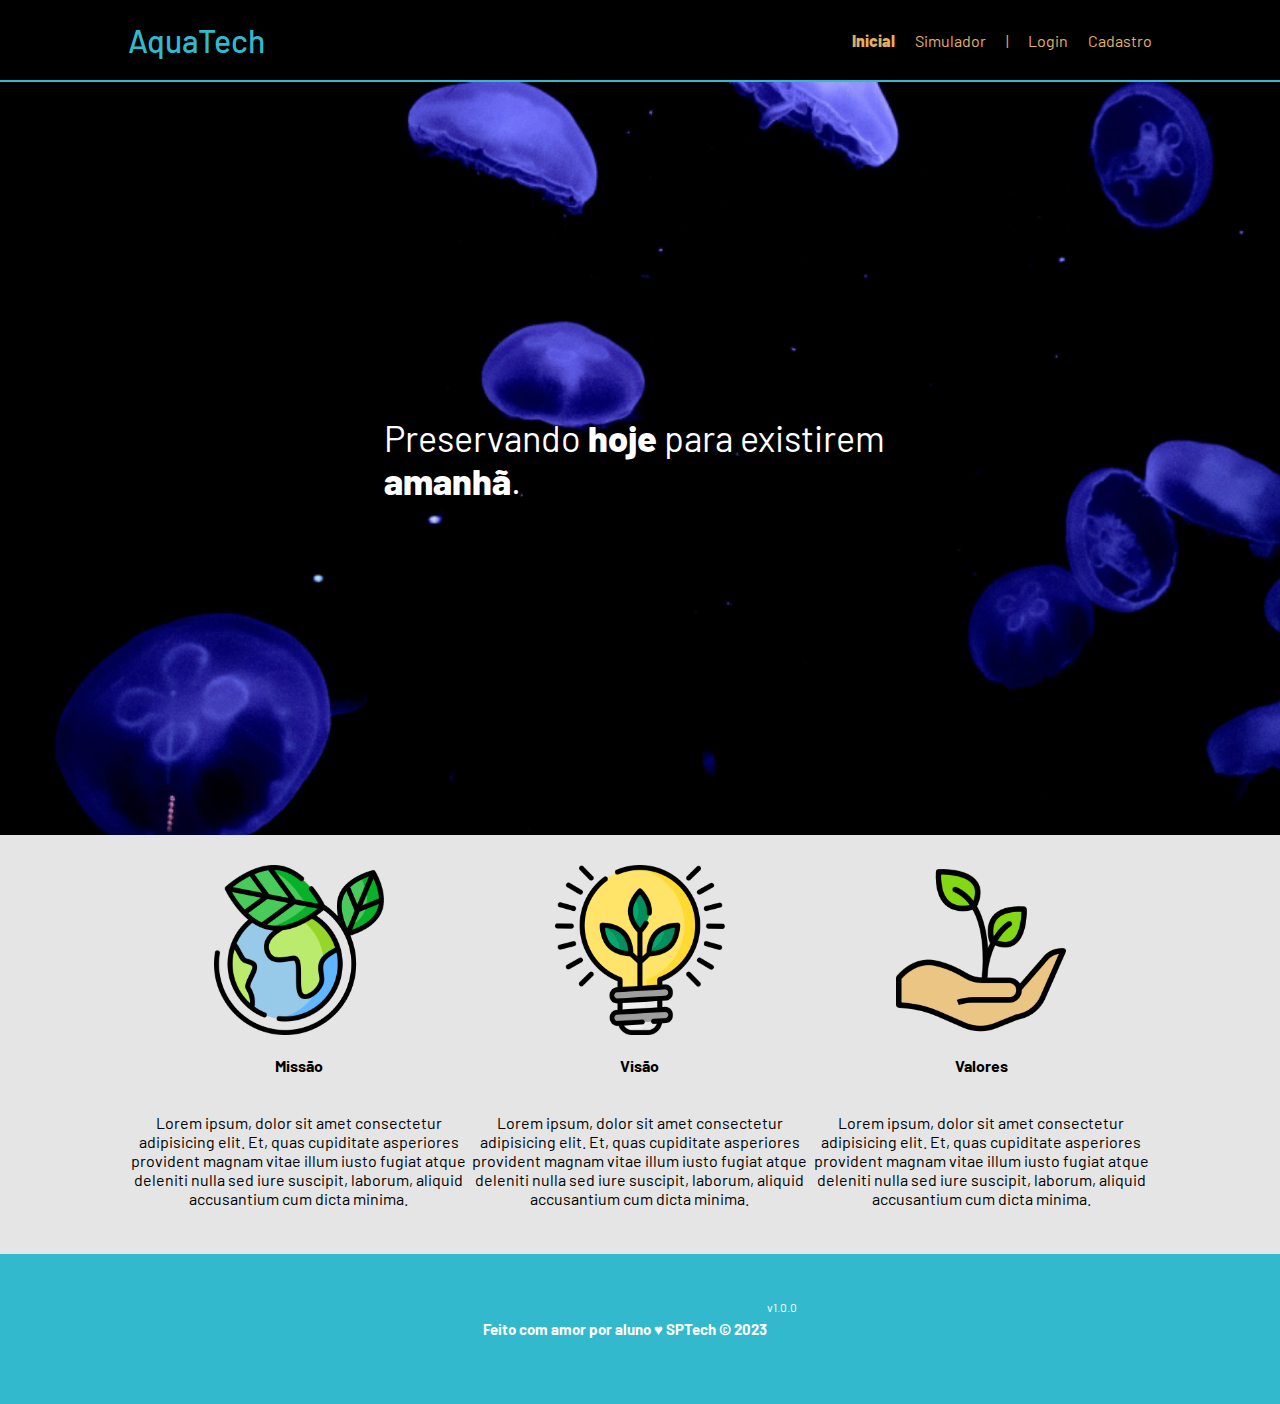
<file: web-data-viz-main/public/index.html>
<!DOCTYPE html>
<html lang="en">

<head>
    <meta charset="UTF-8">
    <meta http-equiv="X-UA-Compatible" content="IE=edge">
    <meta name="viewport" content="width=device-width, initial-scale=1.0">

    <title>AquaTech | Página Inicial</title>

    <script src="./js/sessao.js"></script>

    <link rel="stylesheet" href="./css/estilo.css">
    <link rel="icon" href="./assets/icon/favicon2.ico">
    <link rel="preconnect" href="https://fonts.gstatic.com">
</head>

<body>
    <div class="header">
      <div class="container">
        <h1 class="titulo">AquaTech</h1>
        <ul class="navbar">
          <li class="agora">
            <a href="#">Inicial</a>
          </li>
          <li>
            <a href="simulador.html">Simulador</a>
          </li>
          <li>|</li>
          <li>
            <a href="login.html">Login</a>
          </li>
          <li>
            <a href="cadastro.html">Cadastro</a>
          </li>
        </ul>
      </div>
    </div>
  
    <div class="banner">
      <div class="container">
        <p>Preservando <span>hoje</span> para existirem <span>amanhã</span>.</p>
      </div>
    </div>
  
    <div class="social">
      <div class="container">
        <div class="boxes">
          <div class="box">
            <img src="assets/imgs/planet-earth_color.png">
            <h4>Missão</h4>
            <p>Lorem ipsum, dolor sit amet consectetur adipisicing elit. Et, quas cupiditate asperiores provident magnam
              vitae illum iusto fugiat atque deleniti nulla sed iure suscipit, laborum, aliquid accusantium cum dicta
              minima.</p>
          </div>
          <div class="box">
            <img src="assets/imgs/lightbulb_color.png">
            <h4>Visão</h4>
            <p>Lorem ipsum, dolor sit amet consectetur adipisicing elit. Et, quas cupiditate asperiores provident magnam
              vitae illum iusto fugiat atque deleniti nulla sed iure suscipit, laborum, aliquid accusantium cum dicta
              minima.</p>
          </div>
          <div class="box">
            <img src="assets/imgs/growth_color.png">
            <h4>Valores</h4>
            <p>Lorem ipsum, dolor sit amet consectetur adipisicing elit. Et, quas cupiditate asperiores provident magnam
              vitae illum iusto fugiat atque deleniti nulla sed iure suscipit, laborum, aliquid accusantium cum dicta
              minima.</p>
          </div>
        </div>
      </div>
    </div>
  
    <div class="footer">
      <div class="container">
        <h4>Feito com amor por aluno &hearts; SPTech &copy; 2023</h4>
        <span class="version">v1.0.0</span>
      </div>
    </div>
  </body>

</html>
</file>
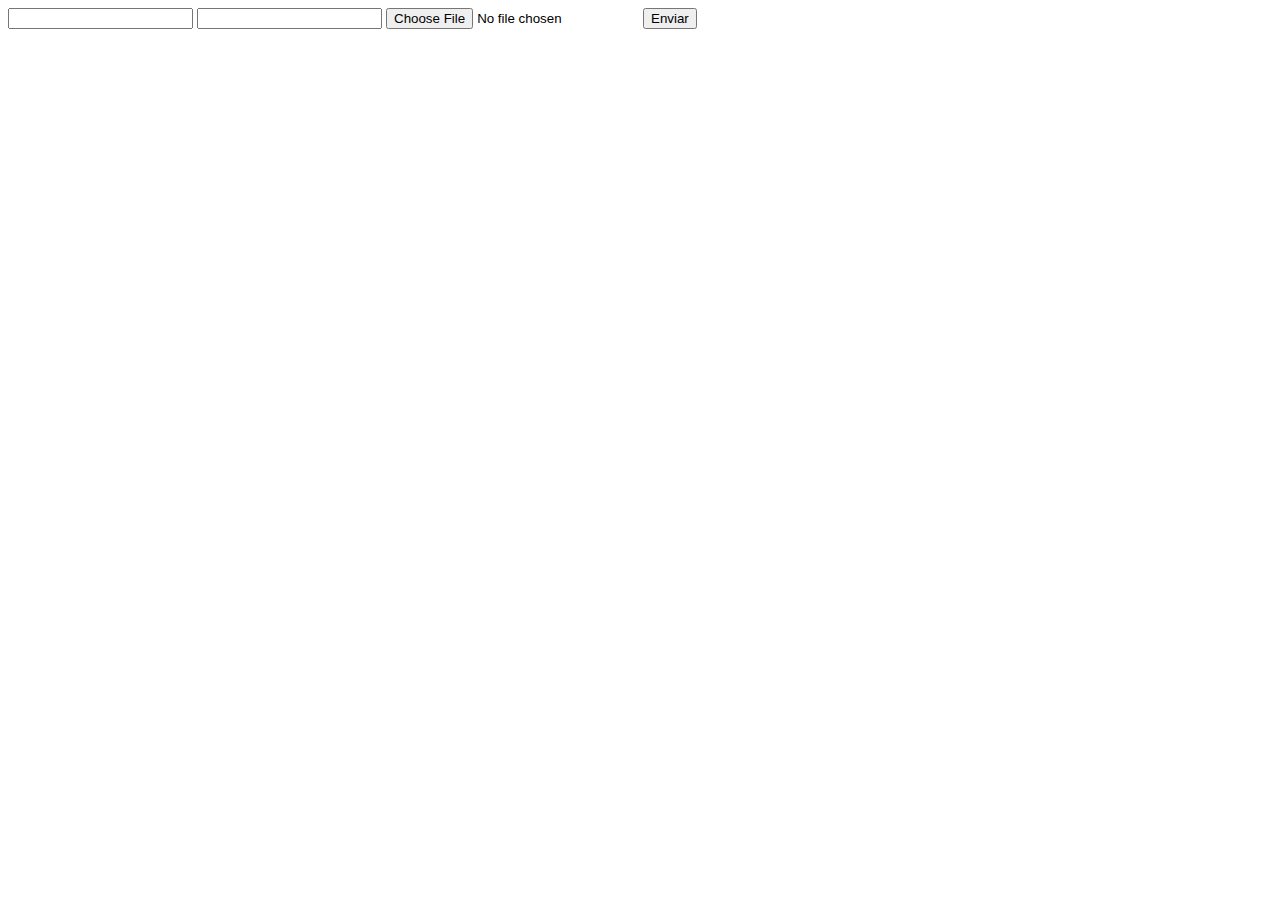
<file: web-data-viz-main/DOCUMENTOS_DE_APOIO/exemplo_de_upload_de_arquivo/public/index.html>
<!DOCTYPE html>
<html lang="en">

<head>
  <meta charset="UTF-8">
  <meta http-equiv="X-UA-Compatible" content="IE=edge">
  <meta name="viewport" content="width=device-width, initial-scale=1.0">
  <title>Upload</title>
</head>

<body>

  <div>
    <input name="nome" id="nome" type="text" />
    <input name="email" id="email" type="url" />
    <input name="foto" id="foto" type="file" />
    <button onclick="enviar()">Enviar</button>
  </div>

  <div id="container"></div>
</body>

</html>

<script>
  function enviar() {
    const formData = new FormData();
    formData.append('foto', foto.files[0])
    formData.append('nome', nome.value)
    formData.append('email', email.value)

    fetch("/usuarios/cadastro", {
      method: "POST",
      body: formData
    })
      .then(res => {
        window.location = "./perfil.html"
      })
      .catch(err => {
        console.log(err);
      })
  }
</script>
</file>
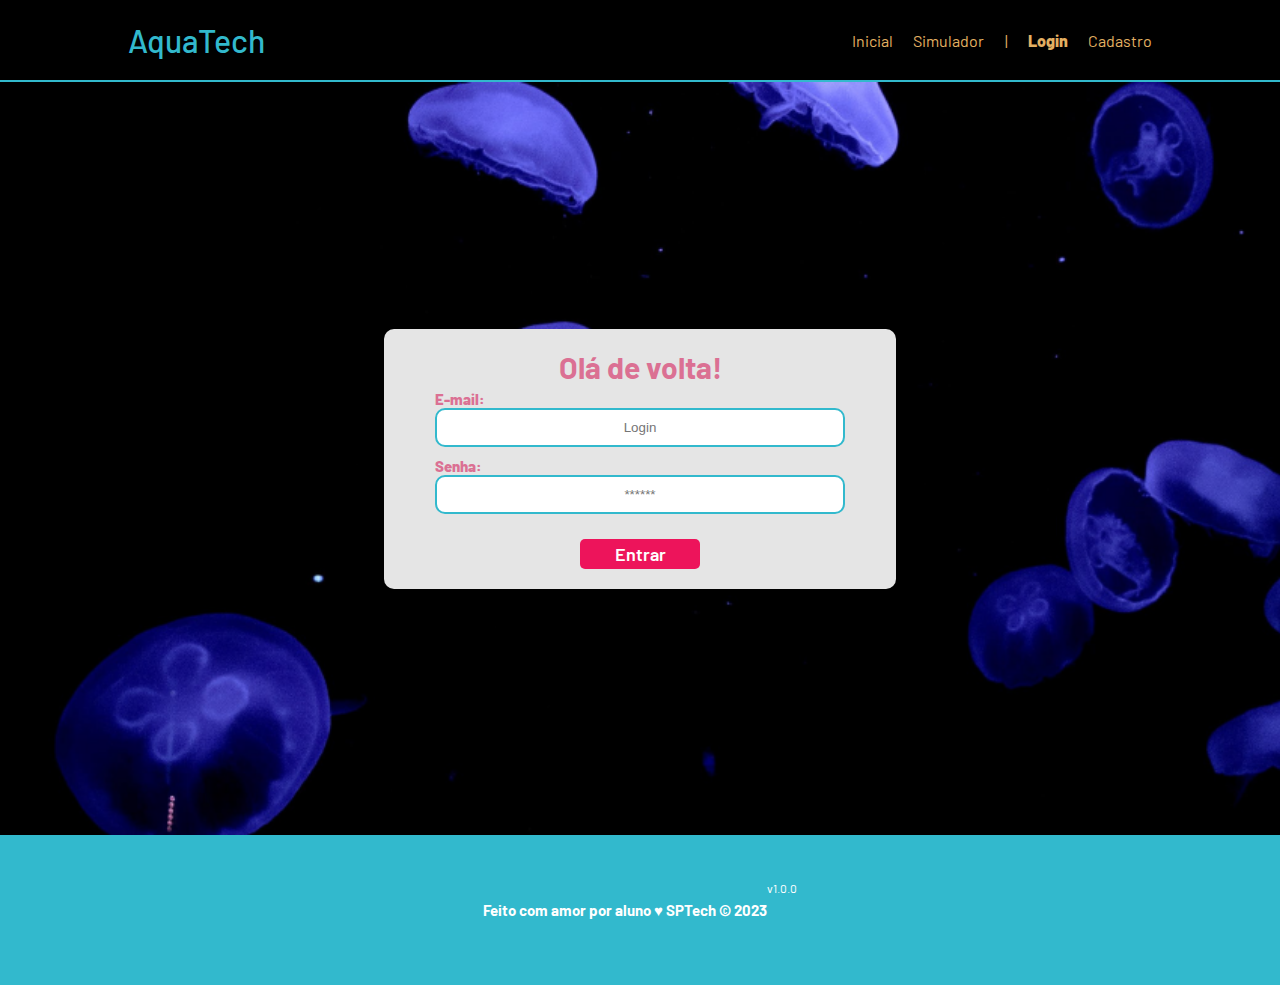
<file: web-data-viz-main/public/login.html>
<!DOCTYPE html>
<html lang="pt-br">

<head>
    <meta charset="UTF-8">
    <meta http-equiv="X-UA-Compatible" content="IE=edge">
    <meta name="viewport" content="width=device-width, initial-scale=1.0">

    <title>AquaTech | Login</title>

    <script src="./js/sessao.js"></script>

    <link rel="stylesheet" href="./css/estilo.css">
    <link rel="icon" href="./assets/icon/favicon2.ico">
    <link rel="preconnect" href="https://fonts.gstatic.com">
</head>

<body>

    <!--Header-->

    <div class="header">
        <div class="container">
            <h1 class="titulo">AquaTech</h1>
            <ul class="navbar">
                <li>
                    <a href="index.html">Inicial</a>
                </li>
                <li>
                    <a href="simulador.html">Simulador</a>
                </li>
                <li>|</li>
                <li class="agora">
                    <a href="#">Login</a>
                </li>
                <li>
                    <a href="cadastro.html">Cadastro</a>
                </li>
            </ul>
        </div>
    </div>


    <div class="login">
        <div class="alerta_erro">
            <div class="card_erro" id="cardErro">
                <span id="mensagem_erro"></span>
            </div>
        </div>
        <div class="container">
            <div class="card card-login">
                <h2>Olá de volta!</h2>
                <div class="formulario">
                    <div class="campo">
                        <span>E-mail:</span>
                        <input id="email_input" type="text" placeholder="Login">
                    </div>
                    <div class="campo">
                        <span>Senha:</span>
                        <input id="senha_input" type="password" placeholder="******">
                    </div>
                    <button class="botao" onclick="entrar()">Entrar</button>
                </div>

                <div id="div_aguardar" class="loading-div">
                    <img src="./assets/circle-loading.gif" id="loading-gif">
                </div>

                <div id="div_erros_login"></div>
            </div>
        </div>
    </div>

    <!--footer inicio-->
    <div class="footer">
        <div class="container">
            <h4>Feito com amor por aluno &hearts; SPTech &copy; 2023</h4>
            <span class="version">v1.0.0</span>
        </div>
    </div>
    <!--footer fim-->

</body>

</html>

<script>


    function entrar() {
        aguardar();

        var emailVar = email_input.value;
        var senhaVar = senha_input.value;

        if (emailVar == "" || senhaVar == "") {
            cardErro.style.display = "block"
            mensagem_erro.innerHTML = "(Mensagem de erro para todos os campos em branco)";
            finalizarAguardar();
            return false;
        }
        else {
            setInterval(sumirMensagem, 5000)
        }

        console.log("FORM LOGIN: ", emailVar);
        console.log("FORM SENHA: ", senhaVar);

        fetch("/usuarios/autenticar", {
            method: "POST",
            headers: {
                "Content-Type": "application/json"
            },
            body: JSON.stringify({
                emailServer: emailVar,
                senhaServer: senhaVar
            })
        }).then(function (resposta) {
            console.log("ESTOU NO THEN DO entrar()!")

            if (resposta.ok) {
                console.log(resposta);

                resposta.json().then(json => {
                    console.log(json);
                    console.log(JSON.stringify(json));
                    sessionStorage.EMAIL_USUARIO = json.email;
                    sessionStorage.NOME_USUARIO = json.nome;
                    sessionStorage.ID_USUARIO = json.id;
                    sessionStorage.AQUARIOS = JSON.stringify(json.aquarios)

                    setTimeout(function () {
                        window.location = "./dashboard/cards.html";
                    }, 1000); // apenas para exibir o loading

                });

            } else {

                console.log("Houve um erro ao tentar realizar o login!");

                resposta.text().then(texto => {
                    console.error(texto);
                    finalizarAguardar(texto);
                });
            }

        }).catch(function (erro) {
            console.log(erro);
        })

        return false;
    }

    function sumirMensagem() {
        cardErro.style.display = "none"
    }

</script>
</file>
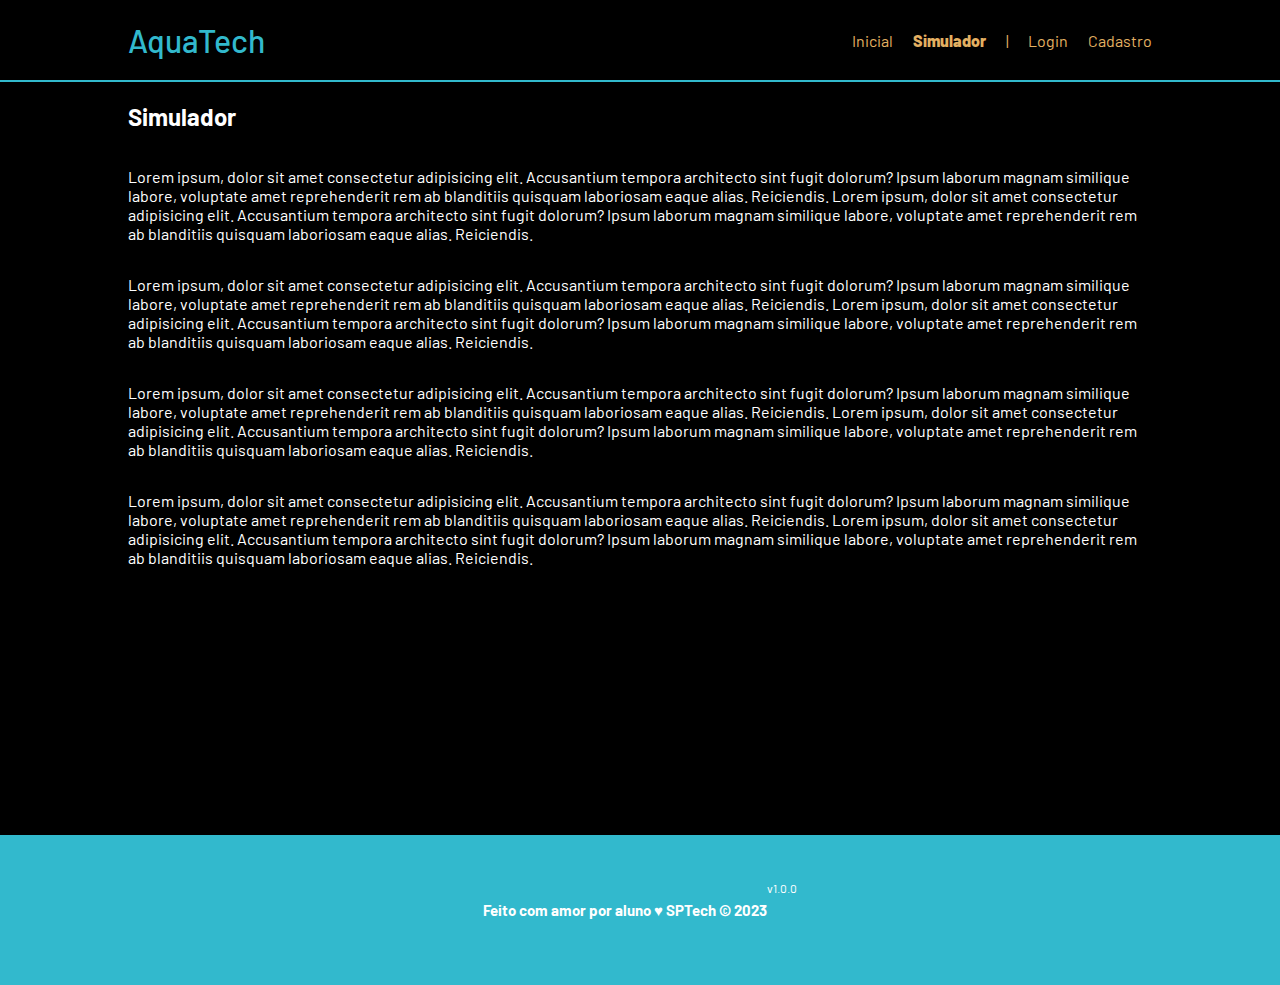
<file: web-data-viz-main/public/simulador.html>
<!DOCTYPE html>
<html lang="pt-br">

<head>
    <meta charset="UTF-8">
    <meta http-equiv="X-UA-Compatible" content="IE=edge">
    <meta name="viewport" content="width=device-width, initial-scale=1.0">

    <title>AquaTech | Simulador</title>

    <script src="./js/sessao.js"></script>

    <link rel="stylesheet" href="./css/estilo.css">
    <link rel="icon" href="./assets/icon/favicon2.ico">
    <link rel="preconnect" href="https://fonts.gstatic.com">
</head>

<body>

    <!--header inicio-->
    <div class="header">
        <div class="container">
            <h1 class="titulo">AquaTech</h1>
            <ul class="navbar">
                <li>
                    <a href="./index.html">Inicial</a>
                </li>
                <li class="agora">Simulador</li>
                <li>|</li>
                <li>
                    <a href="./login.html">Login</a>
                </li>
                <li>
                    <a href="./login.html">Cadastro</a>
                </li>
            </ul>
        </div>
    </div>


    <!-- simulador inicio -->
    <div class="simulador">
        <div class="container">
            <h2>Simulador</h2>
            <p>Lorem ipsum, dolor sit amet consectetur adipisicing elit. Accusantium tempora architecto sint fugit
                dolorum? Ipsum laborum magnam similique labore, voluptate amet reprehenderit rem ab blanditiis quisquam
                laboriosam eaque alias. Reiciendis. Lorem ipsum, dolor sit amet consectetur adipisicing elit.
                Accusantium tempora architecto sint fugit dolorum? Ipsum laborum magnam similique labore, voluptate amet
                reprehenderit rem ab blanditiis quisquam laboriosam eaque alias. Reiciendis.</p>
            <p>Lorem ipsum, dolor sit amet consectetur adipisicing elit. Accusantium tempora architecto sint fugit
                dolorum? Ipsum laborum magnam similique labore, voluptate amet reprehenderit rem ab blanditiis quisquam
                laboriosam eaque alias. Reiciendis. Lorem ipsum, dolor sit amet consectetur adipisicing elit.
                Accusantium tempora architecto sint fugit dolorum? Ipsum laborum magnam similique labore, voluptate amet
                reprehenderit rem ab blanditiis quisquam laboriosam eaque alias. Reiciendis.</p>
            <p>Lorem ipsum, dolor sit amet consectetur adipisicing elit. Accusantium tempora architecto sint fugit
                dolorum? Ipsum laborum magnam similique labore, voluptate amet reprehenderit rem ab blanditiis quisquam
                laboriosam eaque alias. Reiciendis. Lorem ipsum, dolor sit amet consectetur adipisicing elit.
                Accusantium tempora architecto sint fugit dolorum? Ipsum laborum magnam similique labore, voluptate amet
                reprehenderit rem ab blanditiis quisquam laboriosam eaque alias. Reiciendis.</p>
            <p>Lorem ipsum, dolor sit amet consectetur adipisicing elit. Accusantium tempora architecto sint fugit
                dolorum? Ipsum laborum magnam similique labore, voluptate amet reprehenderit rem ab blanditiis quisquam
                laboriosam eaque alias. Reiciendis. Lorem ipsum, dolor sit amet consectetur adipisicing elit.
                Accusantium tempora architecto sint fugit dolorum? Ipsum laborum magnam similique labore, voluptate amet
                reprehenderit rem ab blanditiis quisquam laboriosam eaque alias. Reiciendis.</p>

        </div>
    </div>
    <!-- simulador fim -->

    <!--footer inicio-->
    <div class="footer">
        <div class="container">
            <h4>Feito com amor por aluno &hearts; SPTech &copy; 2023</h4>
            <span class="version">v1.0.0</span>
        </div>
    </div>
    <!--footer fim-->


</body>

</html>
</file>
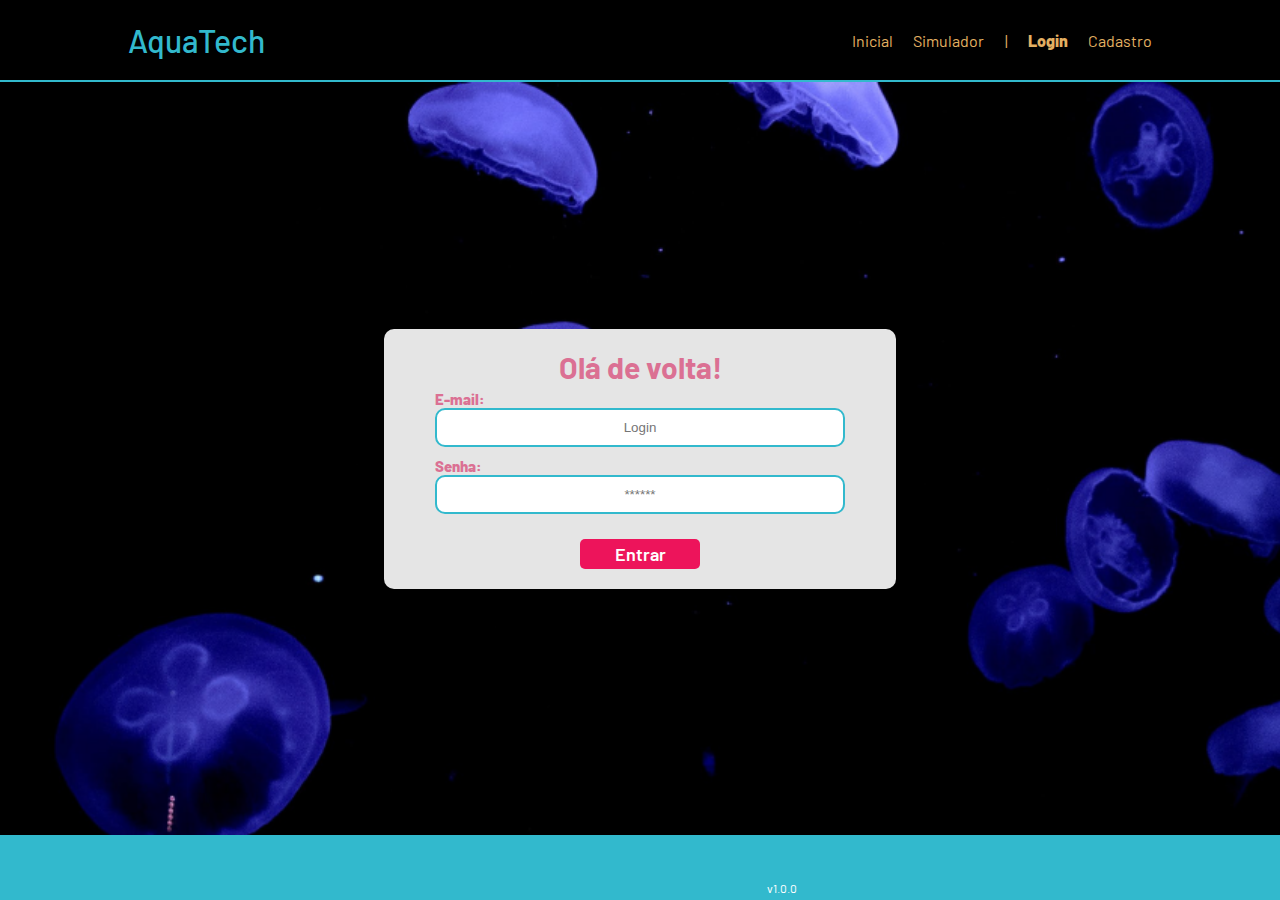
<file: web-data-viz-main/public/dashboard/cards.html>
<!DOCTYPE html>
<html lang="pt-br">

<head>
    <link rel="shortcut icon" href="../assets/icon/favicon2.ico" type="image/x-icon">
    <meta charset="UTF-8">
    <meta http-equiv="X-UA-Compatible" content="IE=edge">
    <meta name="viewport" content="width=device-width, initial-scale=1.0">
    <title>AquaTech | Tempo Real</title>


    <link rel="stylesheet" href="./../css/dashboards.css">
    <link rel="stylesheet" href="./../css/estilo.css" />

    <script src="../js/sessao.js"></script>
    <script src="../js/alerta.js"></script>
    <link rel="preconnect" href="https://fonts.gstatic.com">
    <link
        href="https://fonts.googleapis.com/css2?family=Exo+2:ital,wght@0,100;0,200;0,300;0,400;0,500;0,600;0,700;0,800;0,900;1,100;1,200;1,300;1,400;1,500;1,600;1,700;1,800;1,900&display=swap"
        rel="stylesheet">
</head>

<body onload="validarSessao(), exibirAquarios(),  atualizacaoPeriodica()">

    <div class="janela">

        <div class="header-left dash-header">

            <h1>AquaTech</h1>

            <div class="hello">
                <h3>Olá, <span id="b_usuario">usuário</span>!</h3>
            </div>

            <div class="btn-nav">
                <h3>Aquários</h3>
            </div>

            <div class="btn-nav-white">
                <a href="./dashboard.html">
                    <h3>Gráficos</h3>
                </a>
            </div>

            <div class="btn-nav-white">
                <a href="./mural.html">
                    <h3>Mural de Avisos</h3>
                </a>
            </div>

            <div class="btn-logout" onclick="limparSessao()">
                <h3>Sair</h3>
            </div>

        </div>

        <div class="dash">
            <div id="alerta">
            </div>
            <div class="area-parametros-alerta">
                <p class="titulo-legenda">
                    Legenda - Parâmetros para Alertas
                </p>
                <div class="parametros-alerta">
                    <div class="item-regua perigo-frio">
                        <p>Perigo</p>
                        <p>&lt;=5°C</p>
                    </div>
                    <div class="item-regua alerta-frio">
                        <p>Alerta</p>
                        <p>&lt;=10°C</p>
                    </div>
                    <div class="item-regua ideal">
                        <p>Ideal</p>
                        <p>20°C</p>
                    </div>
                    <div class="item-regua alerta-quente">
                        <p>Alerta</p>
                        <p>&gt;=22°C</p>
                    </div>
                    <div class="item-regua perigo-quente">
                        <p>Perigo</p>
                        <p>&gt;=23°C</p>
                    </div>
                </div>
            </div>

            <div class="cards" id="cardAquarios">

            </div>

        </div>

    </div>

</body>

<script>

    function exibirAquarios() {
        JSON.parse(sessionStorage.AQUARIOS).forEach(item => {
            document.getElementById("cardAquarios").innerHTML += `
                    <div class="card-aquario">
                        <div class="title-aquario">
                            <h1>${item.descricao}</h1>
                        </div>
                        <div class="desc-aquario">
                        <div class="temperatura">
                            <p id="temp_aquario_${item.id}">-°C</p>
                        </div>
                        <div class="cor-alerta" id="card_${item.id}"></div>
                    </div>
                    </div>
                    `
        });
    }

</script>

</html>
</file>
<file: web-data-viz-main/public/css/estilo.css>
@import url('https://fonts.googleapis.com/css2?family=Barlow:ital,wght@0,100;0,200;0,300;0,400;0,500;0,600;0,700;0,800;0,900;1,100;1,200;1,300;1,400;1,500;1,600;1,700;1,800;1,900&display=swap');

body {
  margin: 0;
  padding: 0;
  font-family: 'Barlow', 'Segoe UI', 'Segoe UI', Tahoma, Geneva, Verdana, sans-serif;
  background-color: black;
}

:root {
  --tamanho-header: 80px;
  --tamanho-banner: calc(100vh - var(--tamanho-header) - var(--tamanho-footer) - 2px);
  --tamanho-simulador: calc(100vh - var(--tamanho-header) - var(--tamanho-footer) - 2px);
  --tamanho-login: calc(100vh - var(--tamanho-header) - var(--tamanho-footer) - 2px);
  --tamanho-footer: 65px;
}

.container {
  display: flex;
  width: 80%;
  margin: auto;
}

.header {
  height: var(--tamanho-header);
  border-bottom: 2px solid #32b9cd;
}

.header .container {
  justify-content: space-between;
  align-items: center;
  height: 100%;
}

.header a {
  text-decoration: none;
  color: #e3b062;
}

.agora {
  font-weight: 800;
}

.navbar {
  width: 300px;
  display: flex;
  align-items: center;
  justify-content: space-between;
  list-style: none;
  color: #e3b062;
}

.titulo {
  color: #32b9cd;
  width: fit-content;
  font-weight: 500;
}

.header h1 {
  margin: 0;
}

/* BANNER */

.banner {
  height: var(--tamanho-banner);
  color: white;
  background-image: url('../assets/imgs/bg-jelly-fish-para-home.png');
  background-size: cover;
}

.banner .container {
  justify-content: center;
  align-items: center;
  height: 100%;
}

.banner .container p {
  width: 50%;
  margin: 0;
  padding: 0;
  font-size: 36px;
}

.banner .container span {
  font-weight: 800;
}

/* MISSÃO VISÃO VALORES */

.social {
  background-color: #e5e5e5;
  display: flex;
}

.social .container {
  justify-content: center;
}

.box img {
  width: 170px;
}

.social .container .boxes {
  display: flex;
  justify-content: space-between;
  width: 100%;
  padding: 30px 0;
}

.social p {
  text-align: center;
}

.box {
  display: flex;
  flex-direction: column;
  align-items: center;
}

/* FOOTER */

.footer {
  background-color: #32b9cd;
  height: 150px;
  color: #fff;
  display: flex;
  font-size: 15px;
}

.footer .container {
  justify-content: center;
  text-align: center;
}

.footer .container .version {
  font-size: 12px;
}

/* LOGIN */

.login {
  height: var(--tamanho-login);
  background-image: url('../assets/imgs/bg-jelly-fish-para-home.png');
  background-size: cover;
}

.login .container {
  justify-content: center;
  align-items: center;
  height: 100%;
}

.card {
  width: 50%;
  background-color: #e5e5e5;
  border-radius: 10px;
  display: flex;
  align-items: center;
  justify-content: space-evenly;
  color: palevioletred;
  flex-direction: column;
  height: fit-content;
  padding: 20px 0;
}

.card h2 {
  margin: 0;
  font-size: 30px;
}

.formulario {
  display: flex;
  height: 90%;
  width: 80%;
  justify-content: space-around;
  flex-direction: column;
}

.formulario span {
  font-size: 15px;
  font-weight: 800;
}

.formulario input {
  border: 2px solid #32b9cd;
  text-align: center;
  border-radius: 10px;
  margin: 0;
}

.formulario select {
  border: 2px solid #32b9cd;
  background-color: white;
  color: gray;
  height: 36px;
  text-align: center;
  border-radius: 10px;
  margin: 0;
}

.campo {
  display: flex;
  flex-direction: column;
  justify-content: start;
  padding: 5px 0;
}

.botao {
  cursor: pointer;
  font-family: "Barlow", sans-serif;
  border: 0;
  border-radius: 5px;
  font-weight: 600;
  font-size: 18px;
  color: #fff;
  background-color: #ED145B;
  width: 120px;
  height: 30px;
  align-self: center;
  margin-top: 20px;
}

.loading-div {
  width: 50px;
  display: none;
}

.loading-div img {
  height: 50px;
  width: 50px;
}

#div_erros_login {
  display: none
}

/* FORMULARIO */

.alerta_erro{
  display: flex;
  justify-content: flex-end;
}

.card_erro {
  display: none;
  background-color: #fff;
  color: black;
  width: 230px;
  position: fixed;
  border-radius: 4px;
  border: #ED145B 3px solid;
  padding: 10px;
  margin-right: 10%;
}

.card_erro #mensagem_erro{
  font-weight: 500;
  font-size: 20px;
}

.formulario .tipo_campo {
  font-size: 20px;
  font-weight: 600 !important;
}

.formulario {
  display: flex;
  flex-direction: column;
}

input {
  margin-bottom: 10px;
  border: 2px solid #32b9cd;
  padding: 10px;
  text-align: center;
  border-radius: 10px;
}

.btn {
  font-family: "Barlow", sans-serif;
  border: 0;
  border-radius: 5px;
  font-weight: 600;
  font-size: 18px;
  padding: 10px 15px;
  color: white;
  background-color: #ED145B;
  width: 120px;
  align-self: center;
  margin-top: 5px;
}

.loading-div {
  width: 50px;
  margin: auto;
  display: none;
}

.loading-div img {
  height: 50px;
  width: 50px;
}

/* SIMULADOR */

.simulador {
  color: white;
}

.simulador .container {
  flex-direction: column;
  overflow: scroll; 
  height: var(--tamanho-simulador);
}

/* ALERTA */

#alerta {
  position: absolute;
  right: 0;
  bottom: 0;
}

.mensagem-alarme {
  background-color: white;
  border-radius: 5px;
  width: 300px;
  height: 80px;
  margin: 10px;
  padding: 10px 0;
  display: flex;
  justify-content: space-evenly;
  align-items: center;
}

.mensagem-alarme h3 {
  font-size: 14px;
  margin: 0;
}

.mensagem-alarme .informacao {
  width: 66%;
}

.alarme-sino {
  width: 48px;
  height: 48px;
  animation-name: bell;
  animation-duration: 4s;
  background-image: url('https://cdn-icons-png.flaticon.com/512/1157/1157000.png');
  background-size: cover;
  animation-iteration-count: infinite;
}

@keyframes bell {
  0%   {transform: rotate(25deg)}
  25%  {transform: rotate(-25deg)}
  50%  {transform: rotate(25deg)}
  75%  {transform: rotate(-25deg)}
  100% {transform: rotate(25deg)}
}
</file>
<file: web-data-viz-main/public/css/dashboards.css>
/* pagina mural */

@import url('https://fonts.googleapis.com/css2?family=Barlow:ital,wght@0,100;0,200;0,300;0,400;0,500;0,600;0,700;0,800;0,900;1,100;1,200;1,300;1,400;1,500;1,600;1,700;1,800;1,900&display=swap');

body {
  margin: 0;
  padding: 0;
  font-family: 'Barlow', 'Segoe UI', 'Segoe UI', Tahoma, Geneva, Verdana, sans-serif;
}

.label-captura {
  display: flex;
  justify-content: center;
}

.dash-right .avisos {
  width: 100%;
  color: rgb(216, 216, 216);
  font-family: 'Barlow', 'Segoe UI', 'Segoe UI', Tahoma, Geneva, Verdana, sans-serif;
}

.dash-right .avisos .container {
  display: flex;
  flex-direction: column;
  align-items: center;
}

.dash-right .avisos .container .div-form {
  width: 95%;
}

.dash-right .avisos .container .div-form #form_postagem {
  width: 95%;
}

.dash-right .avisos .div-form label {
  width: 95%;
}

.dash-right .avisos .div-form input {
  width: 95%;
  border-radius: 5px;
}

.dash-right .avisos .div-form textarea {
  width: 95%;
  border: 3px solid #e6005a;
  background-color: white;
  border-radius: 5px;
}

.dash-right .avisos .div-form button {
  cursor: pointer;
  font-family: 'Barlow', 'Segoe UI', 'Segoe UI', Tahoma, Geneva, Verdana, sans-serif;
  border: 0;
  border-radius: 5px;
  font-weight: 600;
  font-size: 18px;
  padding: 10px 15px;
  color: white;
  background-color: #e6005a;
  width: 120px;
}

.publicacao-btn-editar {
  cursor: pointer;
  font-family: 'Barlow', 'Segoe UI', 'Segoe UI', Tahoma, Geneva, Verdana, sans-serif;
  border: 0;
  border-radius: 5px;
  font-weight: 600;
  font-size: 14px;
  padding: 5px 8px;
  color: white;
  background-color: #e6005a;
  width: 80px;
}

.publicacao {
  display: flex;
  flex-wrap: wrap;
  align-content: stretch;
  flex-direction: column;
  justify-content: center;
  align-items: stretch;
  border-bottom: 3px solid #e6005a;
  padding: 20px;
}

.publicacao>*:not(:last-child) {
  padding: 0 0 10px 0;
}

.div-results {
  width: 100%;
}

.div-results .feed-container {
  background-color: #212124;
  border-radius: 5px;
  margin-bottom: 80px;
}

.div-buttons {
  display: flex;
  justify-content: flex-end;
}

.div-buttons>* {
  margin-left: 30px;
}

/* pagina graficos */

.dash-header {
  background-color: #212124;
}

.dash {
  width: 80%;
  position: relative;
  top: 0;
  left: 20%;
  background-color: #161618;
  height: 100vh;
  overflow: auto;
}

.area-parametros-alerta {
  /* border: 2px solid pink; */
  display: flex;
  flex-direction: column;
  width: 70%;
  margin: auto;
  margin-top: 10px;
  background-color: #212124;
}

.area-parametros-alerta .titulo-legenda {
  color: white;
  font-weight: 600;
  width: fit-content;
  margin: 10px 20px;
}

.parametros-alerta {
  display: flex;
  width: 100%;
}

.item-regua {
  width: 20%;
  text-align: center;
  height: 80px;
  display: flex;
  flex-direction: column;
  justify-content: center;
  align-self: center;
}

.item-regua p {
  margin: 0;
  font-weight: 500;
}

.item-regua p:nth-child(2) {
  font-weight: 800;
}

.perigo-frio {
  background-color: #5c6bc0;
}

.perigo-quente {
  background-color: #ff7043;
}

.alerta-frio {
  background-color: #42a5f5;
}

.alerta-quente {
  background-color: #ffee58;
}

.ideal {
  background-color: #9ccc65;
}

.cards {
  display: flex;
  flex-wrap: wrap;
  justify-content: center;
  height: 450px;
  width: 100%;
  align-items: center;
  color: white;
}

.card-aquario {
  margin: 2%;
  min-width: 40%;
  max-width: 50%;
  width: fit-content;
  flex-wrap: wrap;
  display: flex;
  /* text-align: center; */
  height: 180px;
  /* justify-content: right; */
  background-color: #212124;
  font-size: 20px;
}

.card-aquario h1 {
  width: fit-content;
}

.card-aquario p {
  margin: 0;
  font-size: 50px;
  font-weight: lighter;
  text-align: left;
}

.desc-aquario {
  display: flex;
  flex-direction: row;
  align-items: center;
  width: 100%;
}

.desc-aquario .cor-alerta {
  width: 30px;
}

.title-aquario {
  width: 100%;
}


.cards h1 {
  font-size: 22px;
  border-bottom: solid white 1px;
  text-align: left;
  font-weight: lighter;
  margin: 20px;
}

.temperatura,
.umidade {
  margin: 5px;
  margin-left: 20px;
  width: 75%;
}

.cor-alerta {
  width: 13%;
  height: 30%;
  border-radius: 50%;
  display: inline-block;
}

.btns-dash {
  display: flex;
  align-items: center;
  justify-content: center;
  margin-top: 30px;
  flex-wrap: wrap;
  padding: 0 30% 0 30%;
}

.graph {
  width: 70%;
  margin: auto;
  padding-top: 10px;
}

.tituloGraficos {
  color: rgb(216, 216, 216);
  display: flex;
  justify-content: center;
}

.btn-chart {
  font-family: 'Barlow', 'Segoe UI', 'Segoe UI', Tahoma, Geneva, Verdana, sans-serif;
  border: 0;
  font-weight: 600;
  font-size: 18px;
  padding: 10px 15px;
  color: #e6005a;
  background-color: white;
  margin: 5px;
  border-radius: 3px;
  cursor: pointer
}

.btn-pink {
  color: white;
  background-color: #e6005a;
}

.btn-white {
  color: #e6005a;
  background-color: white;

}

.label-captura {
  height: 80px;
}

.display-none {
  display: none;
}

.display-flex {
  display: flex;
}

.display-block {
  display: block;
}

canvas {
  width: 100% !important;
  height: 100% !important;
}

/* PAGINA DOS GRÁFICOS 2023 */

.janela {
  display: flex;
  /* width: 100vw; */
}

.header-left a {
  text-decoration: none;
  color: white;
}

.header-left {
  position: fixed;
  top: 0;
  left: 0;
  z-index: 999;
  height: 100vh;
  width: 20%;
  display: flex;
  flex-direction: column;
  justify-content: space-evenly;
  align-items: center;
  border-right: 3px solid #32b9cd;
  background-color: #212124;
}

.dash-right {
  display: flex;
  width: 70%;
  height: fit-content;
  background-color: #161618;
  position: relative;
  top: 0;
  left: 25%;
  height: 100vh;
  overflow: auto;
}

.header-left h1 {
  color: #32b9cd;
}

.hello {
  width: 100%;
  display: flex;
  justify-content: center;
}

.hello h3 {
  color: #e3b062;
  font-weight: 300;
  font-size: 1.2rem;
}

.hello h3 span {
  font-weight: 800;
}

.btn-nav {
  width: 40%;
  color: white;
  background-color: #e6005a;
  border-radius: 5px;
  text-align: center;
  padding: 2% 5%;
}

.btn-nav-white {
  width: 40%;
  background-color: white;
  border: 3px solid #e6005a;
  border-radius: 5px;
  text-align: center;
  padding: 2% 5%;
}

.btn-nav-white h3 {
  color: #e6005a;
  padding: 0;
  margin: 0;
}

.btn-nav h3,
.btn-logout h3 {
  margin: 0;
  padding: 0;
}

.btn-logout {
  margin: 0;
  padding: 0;
  width: 20%;
  background-color: #32b9cd;
  color: white;
  border-radius: 10px;
  text-align: center;
  padding: 10px 15px;
  margin-bottom: 100px;
  cursor: pointer;
}
</file>
